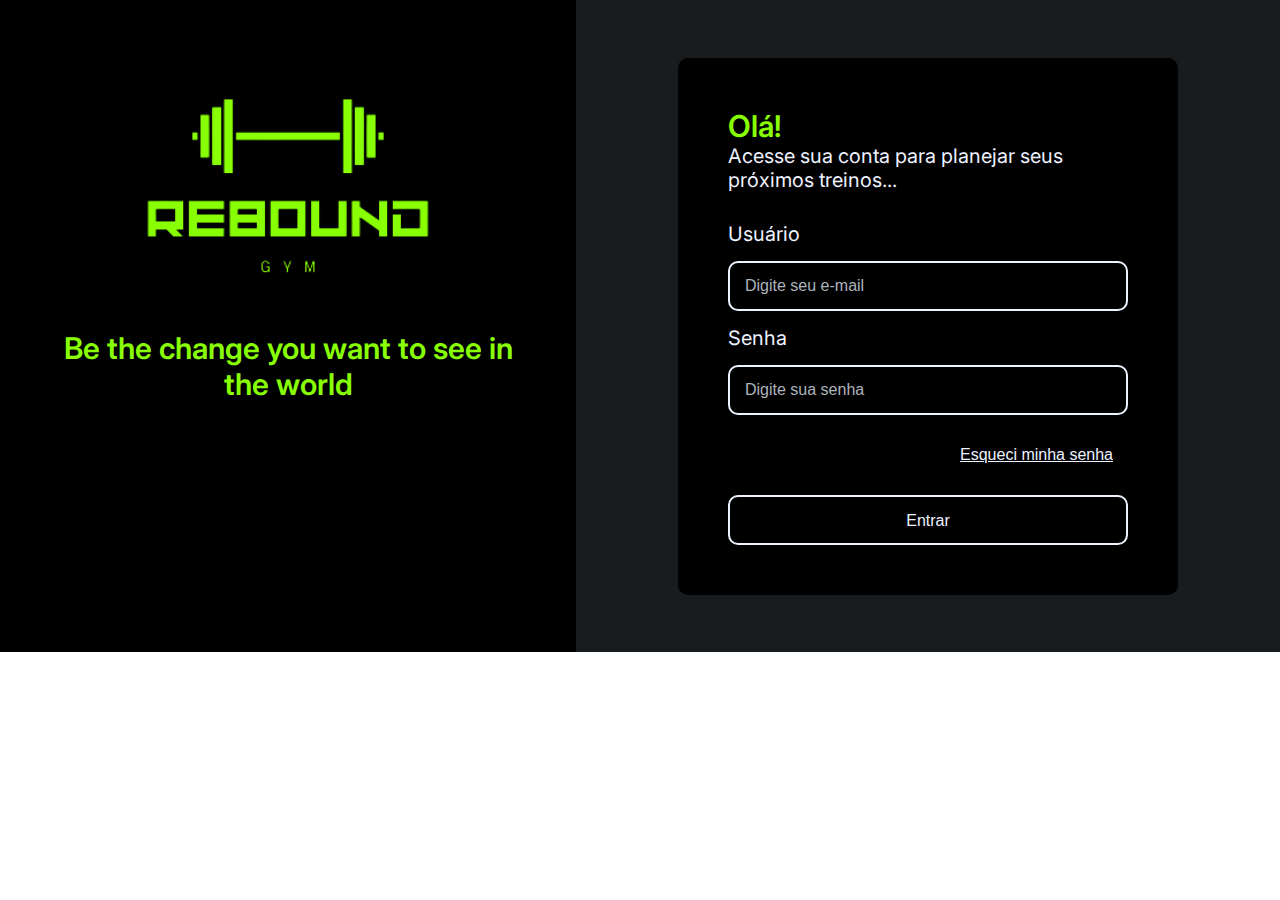
<file: index.html>
<!DOCTYPE html>
<html lang="pt-br">
<head>
    <meta charset="UTF-8">
    <meta http-equiv="X-UA-Compatible" content="IE=edge">
    <meta name="viewport" content="width=device-width, initial-scale=1.0">
    <link rel="shortcut icon" href="./assets/img/rebound(1).png" type="image/x-icon">
    <link rel="stylesheet" href="./styles/globalStyles.css">
    <link rel="stylesheet" href="./styles/flex.css">
    <link rel="stylesheet" href="./styles/fonts.css">
    <link rel="stylesheet" href="./styles/logo.css">
    <link rel="stylesheet" href="./styles/buttons.css">
    <link rel="stylesheet" href="./styles/inputs.css">
    <link rel="stylesheet" href="./styles/modal.css">
    <link rel="stylesheet" href="./pages/login/index.css">
    <title>Login-Rebound Gym</title>
</head>
<body>
    <div class="content-wrapper flex">
        <aside class="flex flex-col">
            <div class="logo-wrapper container-minor">
                <img class="logo" src="./assets/img/rebound-removebg-preview.png" alt="">                
            </div>  
            <div class="slogan-wrapper container-minor">
                <p class="slogan title-1 text-center">Be the change you want to see in the world</p>
            </div>          
        </aside>
        <main class="flex flex-justify-center flex-align-center">
            <div class="login-wrapper container flex flex-col">
                <div>
                    <h2 class="title-1">Olá!</h2>
                    <p class="text-2">Acesse sua conta para planejar seus próximos treinos...</p>
                </div>
                <form class="login-form flex flex-col" action="">
                    <label class="text-2" for="user">Usuário</label>
                    <input class="text-1" type="email" placeholder="Digite seu e-mail" id="user">
                    <label class="text-2" for="password">Senha</label>
                    <input class="text-1" type="password" placeholder="Digite sua senha" id="password">
                    <button data-modal-control="password-forgot" class="btn-minor align-self-end text-1">Esqueci minha senha</button>
                    <button class="text-1" type="submit">Entrar</button>
                </form>
            </div>
        </main>
    </div>
    <div class="modal-wrapper display-none flex-align-center flex-justify-center" id="password-forgot">
        <div class="modal flex flex-col flex-justify-between">
            <div class="flex flex-align-center flex-justify-between">
                <h3 class="title-2">Recupere sua senha!</h3>
                <button class="text-1 btn-modal" data-modal-control="password-forgot">X</button>
            </div>
            <form class="flex flex-col flex-justify-between" action="">
                <label class="text-2" for="email-forget">E-mail</label>
                <input class="text-1" type="email" placeholder="Digite seu e-mail" id="email-forget">
                <button class="text-1" type="submit">Recuperar senha</button>
            </form>
        </div>
    </div>
    <script src="./scripts/modal.js"></script>
</body>
</html>
</file>
<file: styles/globalStyles.css>
@import url('https://fonts.googleapis.com/css2?family=Inter:wght@100;200;300;400;500;600;700;800;900&display=swap');

*{
    padding: 0;
    margin: 0;
    box-sizing: border-box;
}

a {
    text-decoration: none;
}

ul {
    list-style: none;
}

img {
    max-width: 100%;
}

:root{
    --color-primary: #89ff04;
    --color-secondary: #3a670e;
    --color-grey-1: #191C1F;
    --color-grey-2: #212529;
    --color-grey-3: #343A40;
    --color-grey-4: #ADB5BD;
    --color-grey-5: #CED4DA;
    --color-grey-6: #EDF2FF;
    --color-dark-1: black;

    --radius-1: 10px;

    --font-size-1: 16px;
    --font-size-2: 20px;
    --font-size-3: 30px;

    --font-weigth-1: 300;
    --font-weigth-2: 400;
    --font-weight-3: 600;

    --input-button-defaut-height: 50px;
    --border-defaut-button-input: 2px solid var(--color-grey-6);

    --gap-1: 15px;
    --gap-2: 30px;
    --gap-3: 50px;
}

body {
    font-family: "Inter";    
    color: var(--color-grey-6);
    overflow: hidden;
    height: 100vh;
}

.container {
    width: 700px;
    margin: 0 auto;
}

.container-minor {
    width: 500px; 
    margin: 0 auto;   
}
</file>
<file: styles/flex.css>
.flex {
    display: flex;
}

.flex-col {
    flex-direction: column;
}

.flex-justify-center {
    justify-content: center;
}

.flex-justify-between {
    justify-content: space-between;
}

.flex-align-center {
    align-items: center;
}

.align-self-center{
    align-self: center;
}

.align-self-end {
    align-self: flex-end;
}
</file>
<file: styles/fonts.css>
.title-1 {
    font-size: var(--font-size-3);
    font-weight: var(--font-weight-3);
    color: var(--color-primary);
    color: var(--color-primary);
}

.title-2 {
    font-size: var(--font-size-2);
    font-weight: var(--font-weight-3);
    color: var(--color-primary);
}

.text-1 {
    font-size: var(--font-size-1);
    font-weight: var(--font-weigth-1);
    color: var(--color-grey-6);
}

.text-2 {
    font-size: var(--font-size-2);
    font-weight: var(--font-weigth-2);
    color: var(--color-grey-6);
}


.text-center {
    text-align: center;
}
</file>
<file: styles/logo.css>
.logo-wrapper {
    width: 100%;
    position: relative;
    bottom: 100px;
}

.logo {
    width: 100%;
    object-fit: cover;
}
</file>
<file: styles/buttons.css>
button {
    height: var(--input-button-defaut-height);
    padding: var(--gap-1);
    border: var(--border-defaut-button-input);
    background-color: transparent;    
    border-radius: var(--radius-1);
    cursor: pointer;    
    resize: none;
    outline: none;
}

button:hover {
    border-color: var(--color-primary);
    color: var(--color-primary);
}

button:focus {
    border-color: var(--color-primary);
    color: var(--color-primary);
}

.btn-minor {
    border: none;             
    text-decoration: underline;
}

.btn-minor:focus {
    color: var(--color-primary);
}

.btn-minor:hover {
    color: var(--color-primary);
}

.btn-modal {
    border: none;
}
</file>
<file: styles/inputs.css>
input {
    padding: var(--gap-1);
    height: var(--input-button-defaut-height);    
    border: var(--border-defaut-button-input);      
    border-radius: var(--radius-1);  
    
    background-color: transparent;  
    resize: none;
    outline: none;
}

input::placeholder {
    color: var(--color-grey-4);
}


input:focus {
    border-color: var(--color-primary);
}
</file>
<file: styles/modal.css>
.modal-wrapper {
    height: 100vh;
    width: 100vw;
    background-color: rgba(0, 0, 0, 0.70);
    position: absolute;
    top: 0;
    left: 0;
    
    color: var(--color-grey-6);
}

.modal {
    width: 350px;    

    background-color: var(--color-grey-1);
    border-radius: var(--radius-1);
    padding: var(--gap-2);    
    gap: var(--gap-3);
}

.modal form {
    gap: var(--gap-1);
}

.display-none {
    display: none;
}

.show-modal {
    display: flex;
}
</file>
<file: pages/login/index.css>
.content-wrapper aside {
    width: 45%;    
    background-color: var(--color-dark-1);    
}

.content-wrapper main {
    width: 55%;    
    background-color: var(--color-grey-1);    
}

.slogan {
    position: relative;
    bottom: 250px;
}

main .login-wrapper{
    width: 500px;
    padding: var(--gap-3);
    border-radius: var(--radius-1);
    background-color: var(--color-dark-1);    
    gap: var(--gap-2);
}

.login-form {   
    gap: var(--gap-1);
}
</file>
